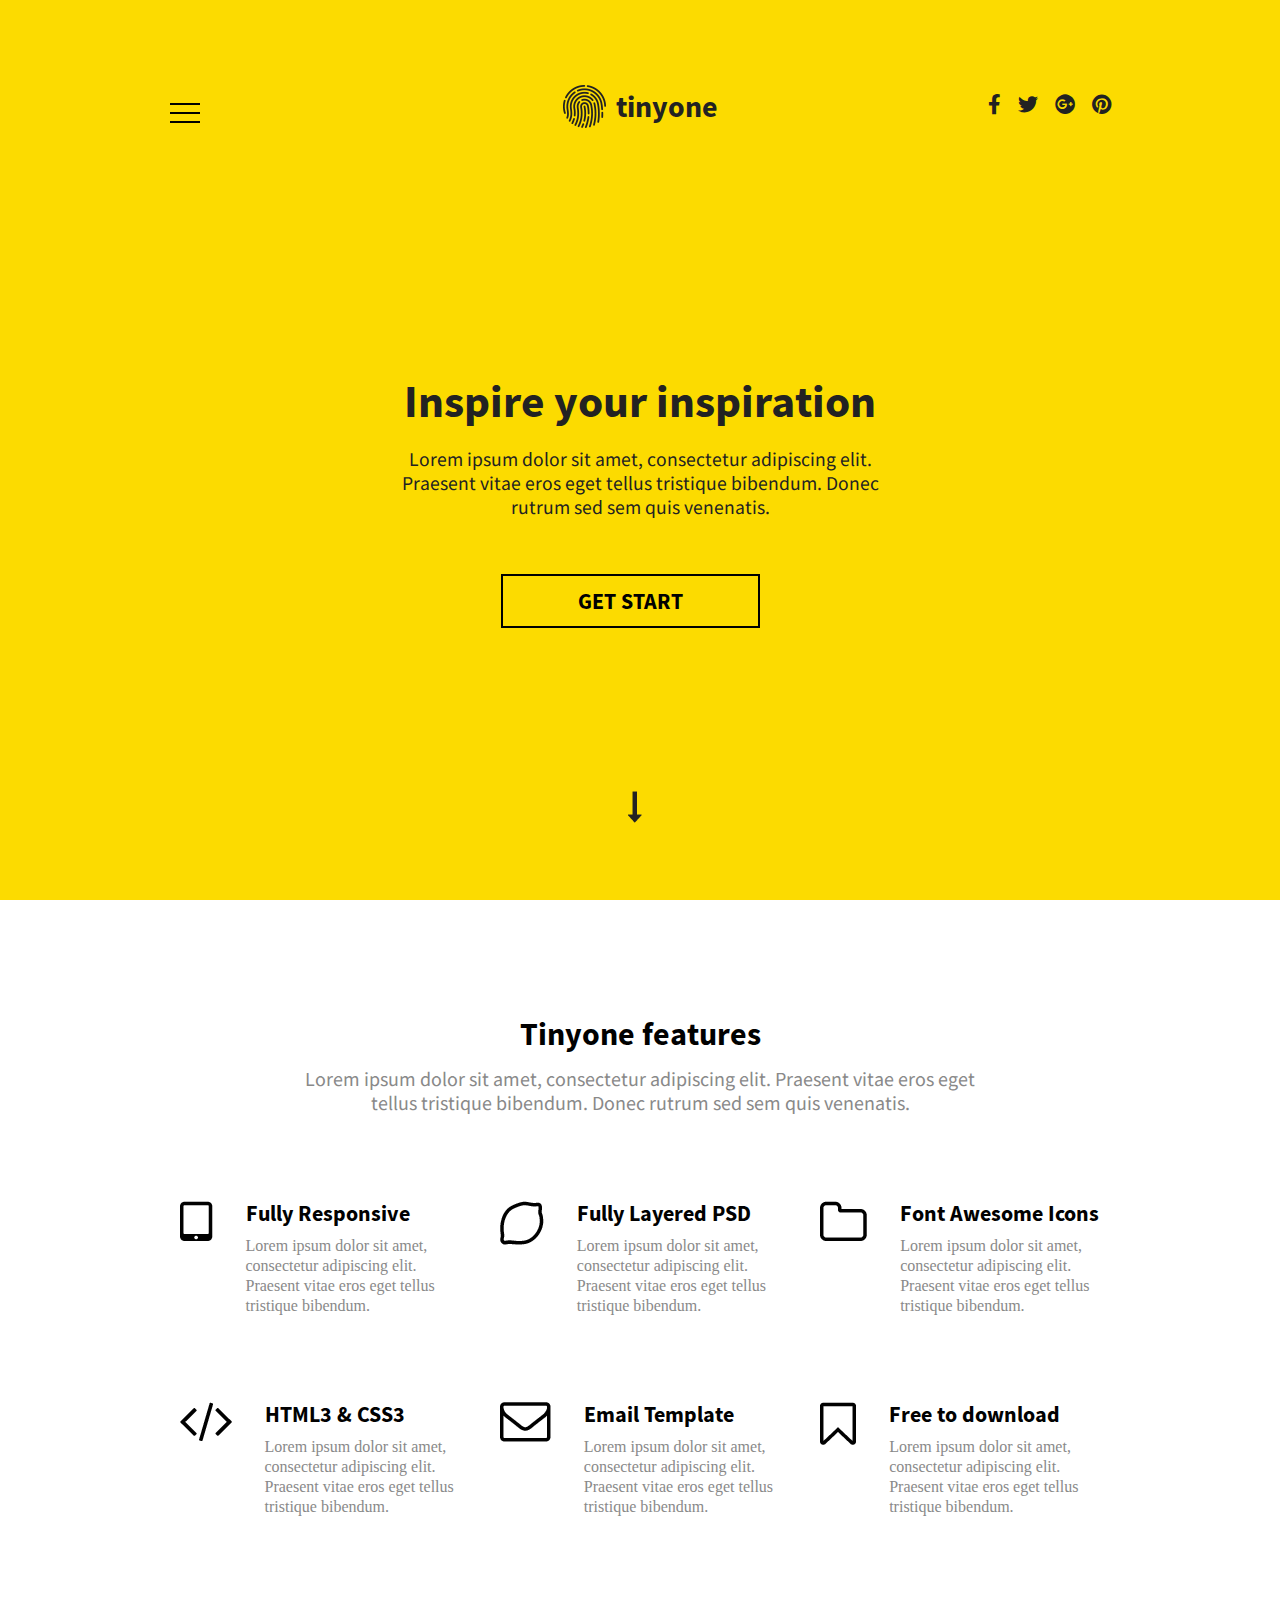
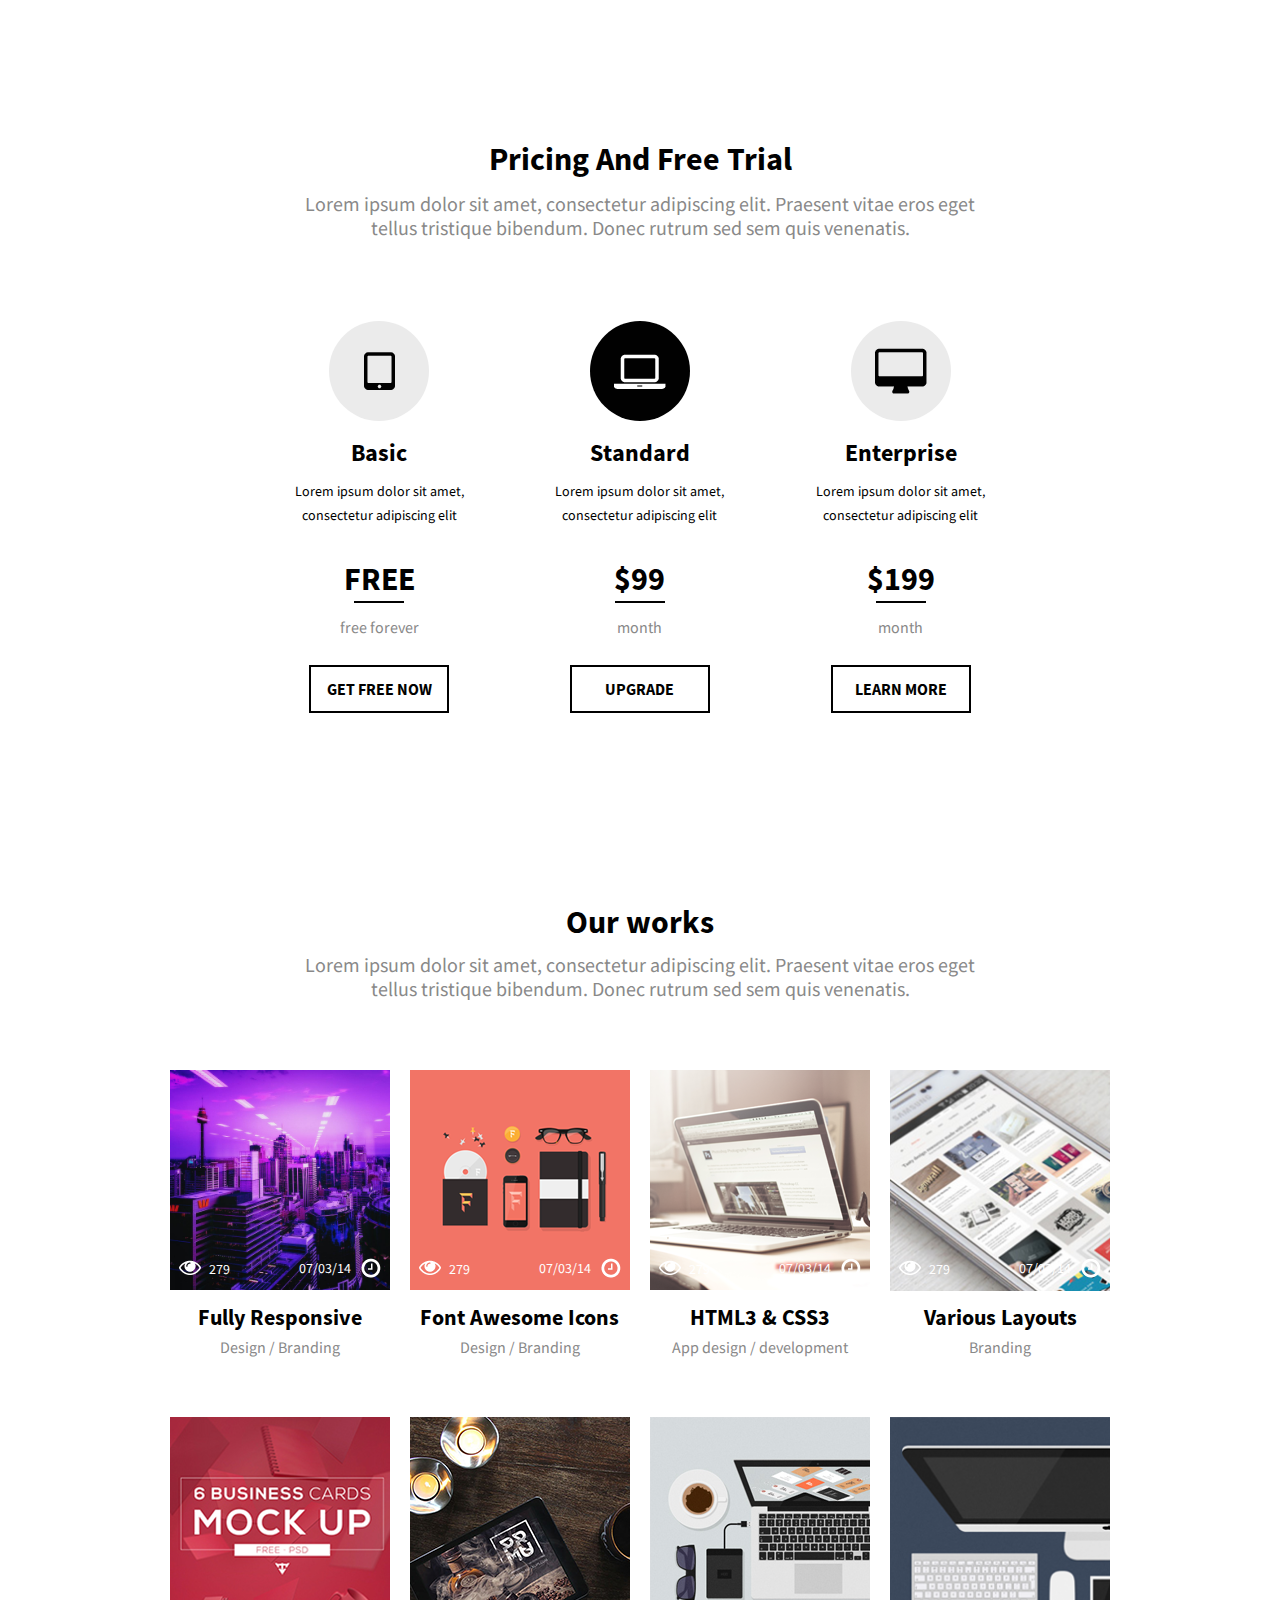
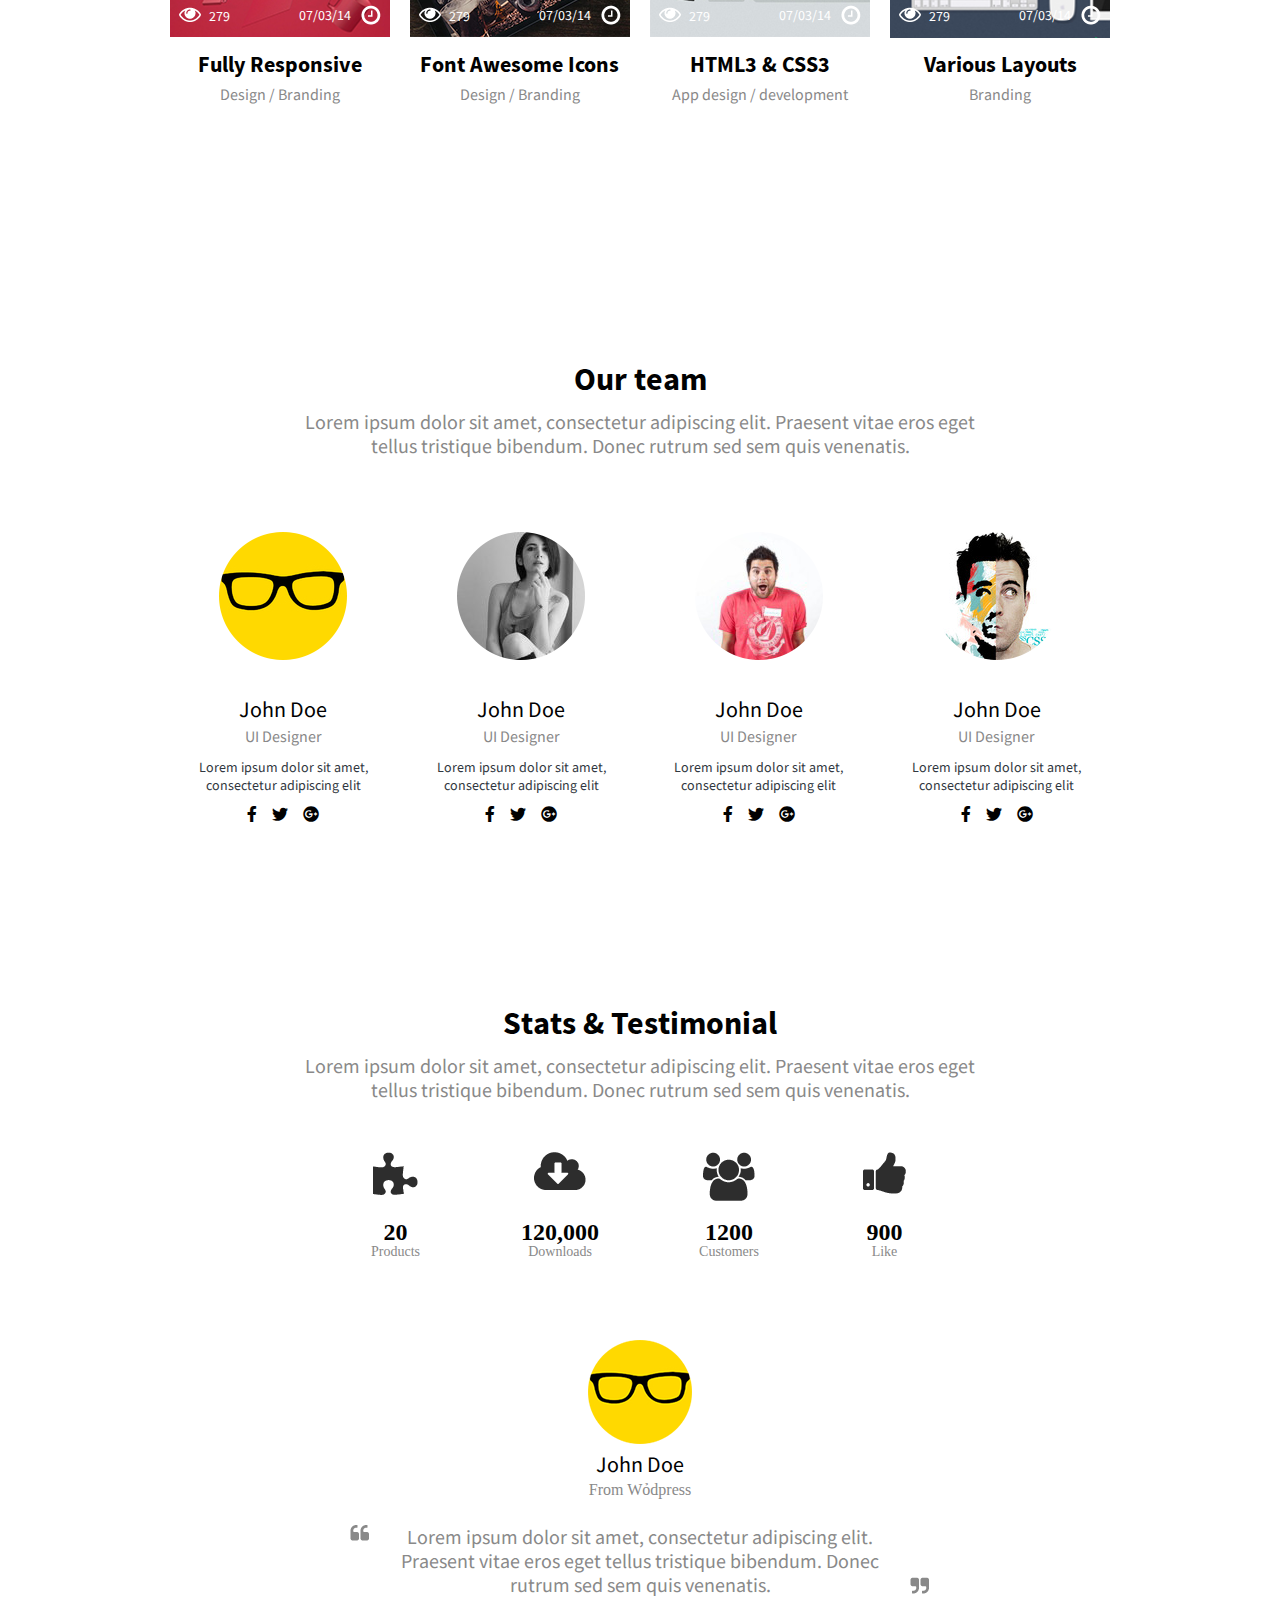
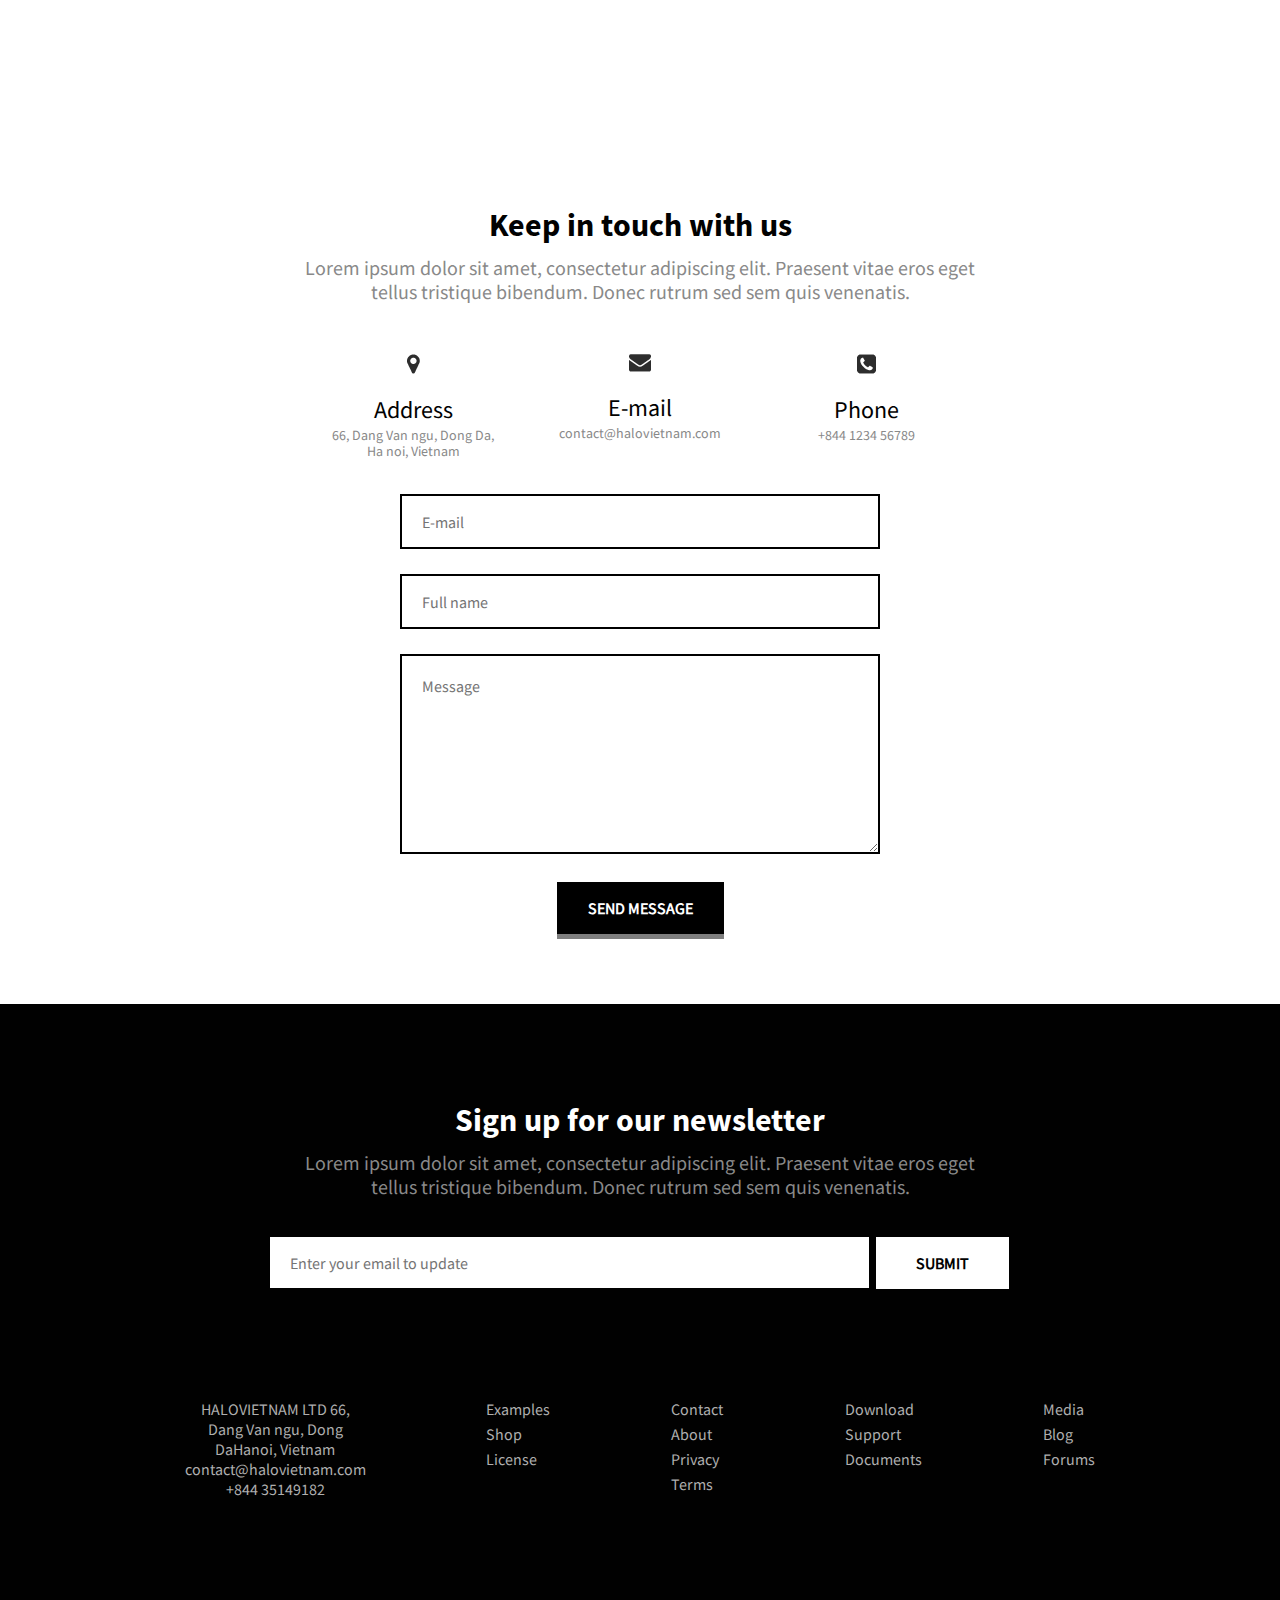
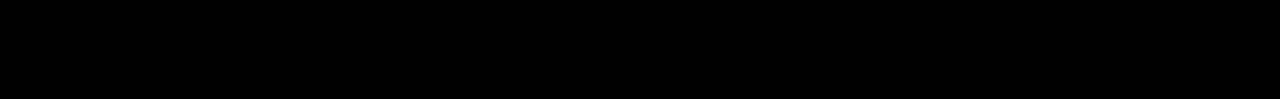
<file: index.html>
<!DOCTYPE html>
<html lang="en">

<head>
   <meta charset="UTF-8">
   <meta name="viewport" content="width=device-width, initial-scale=1.0">
   <title></title>
   <link rel="stylesheet" href="source/css/svgstyle.css">
   <link rel="stylesheet" href="source/css/style.css">
</head>

<body>
   <div class="wrapper">
<header class="header">
   <div class="header__container">
      <div class="header__top">
         <div class="header__row">
            <div class="header__menu menu">
               <div class="header-burger">
                  <span></span>
                  <span></span>
                  <span></span>
               </div>
               <nav class="menu__body">
                  <ul class="menu__list">
                     <li>
                        <a href="#" class="menu__link"></a>
                     </li>
                     <li>
                        <a href="#" class="menu__link"></a>
                     </li>
                     <li>
                        <a href="#" class="menu__link"></a>
                     </li>
                     <li>
                        <a href="#" class="menu__link"></a>
                     </li>
                  </ul>
               </nav>
            </div>
            <div class="header__logo logo">
               <div class="logo__image">
                  <a href="#" class="logo__img">
                     <img src="img/header/01.png" alt="finger">
                  </a>
               </div>

               <a href="#" class="logo__link">
                  tinyone
               </a>
            </div>
            <div class="header-social">
               <ul class="header-social__list">
                  <li>
                     <a href="#" class="header-social__link icon-fb"></a>
                  </li>
                  <li>
                     <a href="#" class="header-social__link icon-tw"></a>
                  </li>
                  <li>
                     <a href="#" class="header-social__link icon-gp"></a>
                  </li>
                  <li>
                     <a href="#" class="header-social__link icon-pin"></a>
                  </li>
               </ul>
            </div>
         </div>
      </div>
      <div class="header-bottom">
         <div class="header-bottom__content">
            <h2 class="header-bottom__title">
               Inspire your inspiration
            </h2>
            <div class="header-bottom__text">
               Lorem ipsum dolor sit amet, consectetur adipiscing elit.
               Praesent vitae eros eget tellus tristique bibendum.
               Donec rutrum sed sem quis venenatis.
            </div>
            <div class="header-bottom__botton ">
               <a href="#bottom" class="header-bottom__btn ">
                  GET START
               </a>
            </div>
         </div>
         <a href="#" class="header-bottom__arrow arrow">
            <img src="img/icon/arrow-down.png" alt="arrow">
         </a>
      </div>
   </div>
</header>      <div class="page">
<section class="category">
   <div class="container">
      <h2 class="category__title title">
         Tinyone features
      </h2>
      <p name="category" class="category__text text">
         Lorem ipsum dolor sit amet, consectetur adipiscing elit.
         Praesent vitae eros eget tellus tristique bibendum.
         Donec rutrum sed sem quis venenatis.
      </p>
      <div class="category__row">
         <div class="category__block block">
            <div class="block__item">
               <a href="#" class="block__icon">
                  <img src="img/category/01.png" alt="#">
               </a>
               <div class="block__content">
                  <a href="#" class="block__title">
                     Fully Responsive
                  </a>
                  <p class="block__text">
                     Lorem ipsum dolor sit amet, consectetur adipiscing elit.
                     Praesent vitae eros eget tellus tristique bibendum.
                  </p>
               </div>
            </div>
         </div>
         <div class="category__block block">
            <div class="block__item">
               <a href="#" class="block__icon">
                  <img src="img/category/02.png" alt="#">
               </a>
               <div class="block__content">
                  <a href="#" class="block__title">
                     Fully Layered PSD
                  </a>
                  <p class="block__text">
                     Lorem ipsum dolor sit amet, consectetur adipiscing elit.
                     Praesent vitae eros eget tellus tristique bibendum.
                  </p>
               </div>
            </div>
         </div>
         <div class="category__block block">
            <div class="block__item">
               <a href="#" class="block__icon">
                  <img src="img/category/03.png" alt="#">
               </a>
               <div class="block__content">
                  <a href="#" class="block__title">
                     Font Awesome Icons
                  </a>
                  <p class="block__text">
                     Lorem ipsum dolor sit amet, consectetur adipiscing elit.
                     Praesent vitae eros eget tellus tristique bibendum.
                  </p>
               </div>
            </div>
         </div>
      </div>
      <div class="category__row">
         <div class="category__block block">
            <div class="block__item">
               <a href="#" class="block__icon">
                  <img src="img/category/04.png" alt="#">
               </a>
               <div class="block__content">
                  <a href="#" class="block__title">
                     HTML3 & CSS3
                  </a>
                  <p class="block__text">
                     Lorem ipsum dolor sit amet, consectetur adipiscing elit.
                     Praesent vitae eros eget tellus tristique bibendum.
                  </p>
               </div>
            </div>
         </div>
         <div class="category__block block">
            <div class="block__item">
               <a href="#" class="block__icon">
                  <img src="img/category/05.png" alt="#">
               </a>
               <div class="block__content">
                  <a href="#" class="block__title">
                     Email Template
                  </a>
                  <p class="block__text">
                     Lorem ipsum dolor sit amet, consectetur adipiscing elit.
                     Praesent vitae eros eget tellus tristique bibendum.
                  </p>
               </div>
            </div>
         </div>
         <div class="category__block block">
            <div class="block__item">
               <a href="#" class="block__icon">
                  <img src="img/category/06.png" alt="#">
               </a>
               <div class="block__content">
                  <a href="#" class="block__title">
                     Free to download
                  </a>
                  <p id="bottom" class="block__text">
                     Lorem ipsum dolor sit amet, consectetur adipiscing elit.
                     Praesent vitae eros eget tellus tristique bibendum.
                  </p>
               </div>
            </div>
         </div>
      </div>
   </div>
</section><section class="pricing">
   <div class="container">
      <h2 class="pricing__title title">
         Pricing And Free Trial
      </h2>
      <p class="pricing__text text">
         Lorem ipsum dolor sit amet, consectetur adipiscing elit.
         Praesent vitae eros eget tellus tristique bibendum.
         Donec rutrum sed sem quis venenatis.
      </p>
      <div class="pricing__container">
         <div class="pricing__row">
            <div class="pricing__column">
               <div class="column__content">
                  <div class="column__icon ibg">
                     <img src="img/pricing/01.png" alt="#">
                  </div>
                  <h3 class="column__title">
                     Basic
                  </h3>
                  <p class="column__text">
                     Lorem ipsum dolor sit amet,
                     consectetur adipiscing elit
                  </p>
                  <a href="#" class="column__link">
                     FREE
                  </a>
                  <span class="column__info">
                     free forever
                  </span>
                  <a href="#" class="column__btn">
                     GET FREE NOW
                  </a>
               </div>
            </div>
            <div class="pricing__column">
               <div class="column__content">
                  <div class="column__icon column__icon-black ibg">
                     <img src="img/pricing/02.png" alt="#">
                  </div>
                  <h3 class="column__title">
                     Standard
                  </h3>
                  <p class="column__text">
                     Lorem ipsum dolor sit amet,
                     consectetur adipiscing elit
                  </p>
                  <a href="#" class="column__link">
                     $99
                  </a>
                  <span class="column__info">
                     month
                  </span>
                  <a href="#" class="column__btn">
                     UPGRADE
                  </a>
               </div>
            </div>
            <div class="pricing__column">
               <div class="column__content">
                  <div class="column__icon ibg">
                     <img src="img/pricing/03.png" alt="#">
                  </div>
                  <h3 class="column__title">
                     Enterprise
                  </h3>
                  <p class="column__text">
                     Lorem ipsum dolor sit amet,
                     consectetur adipiscing elit
                  </p>
                  <a href="#" class="column__link">
                     $199
                  </a>
                  <span class="column__info">
                     month
                  </span>
                  <a href="#" class="column__btn">
                     LEARN MORE
                  </a>
               </div>
            </div>
         </div>
      </div>
   </div>
</section><section class="work">
   <div class="container">
      <h2 class="work__title title">
         Our works
      </h2>
      <p class="work__text text">
         Lorem ipsum dolor sit amet, consectetur adipiscing elit.
         Praesent vitae eros eget tellus tristique bibendum.
         Donec rutrum sed sem quis venenatis.
      </p>
      <div class="work__row work__row_top">
         <div class="work__item item">
            <div class="item__content">
               <div class="item__card card">
                  <span class="card__image">
                     <img src="img/work/03.jpg" alt="#">
                  </span>
                  <a href="#" class="card__plus">

                  </a>
                  <div class="card__info">
                     <div class="card__eye txt">
                        279
                     </div>
                     <div class="card__data txt">
                        07/03/14
                     </div>
                  </div>
               </div>
               <a href="#" class="item__tite">
                  Fully Responsive
               </a>
               <span class="item__text">
                  Design / Branding
               </span>
            </div>
         </div>

         <div class="work__item item">
            <div class="item__content">
               <div class="item__card card">
                  <span class="card__image">
                     <img src="img/work/02.png" alt="#">
                  </span>
                  <a href="#" class="card__plus">

                  </a>
                  <div class="card__info">
                     <div class="card__eye txt">
                        279
                     </div>
                     <div class="card__data txt">
                        07/03/14
                     </div>
                  </div>
               </div>
               <a href="#" class="item__tite">
                  Font Awesome Icons
               </a>
               <span class="item__text">
                  Design / Branding
               </span>
            </div>
         </div>

         <div class="work__item item">
            <div class="item__content">
               <div class="item__card card">
                  <span class="card__image">
                     <img src="img/work/03.png" alt="#">
                  </span>
                  <a href="#" class="card__plus">

                  </a>
                  <div class="card__info">
                     <div class="card__eye txt">
                        279
                     </div>
                     <div class="card__data txt">
                        07/03/14
                     </div>
                  </div>
               </div>
               <a href="#" class="item__tite">
                  HTML3 & CSS3
               </a>
               <span class="item__text">
                  App design / development
               </span>
            </div>
         </div>

         <div class="work__item item">
            <div class="item__content">
               <div class="item__card card">
                  <span class="card__image">
                     <img src="img/work/04.png" alt="#">
                  </span>
                  <a href="#" class="card__plus">

                  </a>
                  <div class="card__info">
                     <div class="card__eye txt">
                        279
                     </div>
                     <div class="card__data txt">
                        07/03/14
                     </div>
                  </div>
               </div>
               <a href="#" class="item__tite">
                  Various Layouts
               </a>
               <span class="item__text">
                  Branding
               </span>
            </div>
         </div>

      </div>

      <div class="work__row work__row_bottom">
         <div class="work__item item">
            <div class="item__content">
               <div class="item__card card">
                  <span class="card__image">
                     <img src="img/work/05.png" alt="#">
                  </span>
                  <a href="#" class="card__plus">

                  </a>
                  <div class="card__info">
                     <div class="card__eye txt">
                        279
                     </div>
                     <div class="card__data txt">
                        07/03/14
                     </div>
                  </div>
               </div>
               <a href="#" class="item__tite">
                  Fully Responsive
               </a>
               <span class="item__text">
                  Design / Branding
               </span>
            </div>
         </div>

         <div class="work__item item">
            <div class="item__content">
               <div class="item__card card">
                  <span class="card__image">
                     <img src="img/work/06.png" alt="#">
                  </span>
                  <a href="#" class="card__plus">

                  </a>
                  <div class="card__info">
                     <div class="card__eye txt">
                        279
                     </div>
                     <div class="card__data txt">
                        07/03/14
                     </div>
                  </div>
               </div>
               <a href="#" class="item__tite">
                  Font Awesome Icons
               </a>
               <span class="item__text">
                  Design / Branding
               </span>
            </div>
         </div>

         <div class="work__item item">
            <div class="item__content">
               <div class="item__card card">
                  <span class="card__image">
                     <img src="img/work/07.png" alt="#">
                  </span>
                  <a href="#" class="card__plus">

                  </a>
                  <div class="card__info">
                     <div class="card__eye txt">
                        279
                     </div>
                     <div class="card__data txt">
                        07/03/14
                     </div>
                  </div>
               </div>
               <a href="#" class="item__tite">
                  HTML3 & CSS3
               </a>
               <span class="item__text">
                  App design / development
               </span>
            </div>
         </div>

         <div class="work__item item">
            <div class="item__content">
               <div class="item__card card">
                  <span class="card__image">
                     <img src="img/work/08.png" alt="#">
                  </span>
                  <a href="#" class="card__plus">

                  </a>
                  <div class="card__info">
                     <div class="card__eye txt">
                        279
                     </div>
                     <div class="card__data txt">
                        07/03/14
                     </div>
                  </div>
               </div>
               <a href="#" class="item__tite">
                  Various Layouts
               </a>
               <span class="item__text">
                  Branding
               </span>
            </div>
         </div>

      </div>
   </div>
</section><section class="team">
   <div class="container">
      <h2 class="team__title title">
         Our team
      </h2>
      <p class="team__text text">
         Lorem ipsum dolor sit amet, consectetur adipiscing elit.
         Praesent vitae eros eget tellus tristique bibendum.
         Donec rutrum sed sem quis venenatis.
      </p>
      <div class="team__row">
         <div class="team__box">
            <div class="box__content">
               <div class="box__image">
                  <img src="img/team/01.png" alt="#">
               </div>
               <h3 class="box__name">
                  John Doe
               </h3>
               <span class="box__post">
                  UI Designer
               </span>
               <p class="box__text">
                  Lorem ipsum dolor sit amet, consectetur adipiscing elit
               </p>
               <div class="box__social">
                  <ul class="box__list">
                     <li>
                        <a href="#" class="box__link icon-fb"></a>
                     </li>
                     <li>
                        <a href="#" class="box__link icon-tw"></a>
                     </li>
                     <li>
                        <a href="#" class="box__link icon-gp"></a>
                     </li>
                  </ul>
               </div>
            </div>
         </div>

         <div class="team__box">
            <div class="box__content">
               <div class="box__image">
                  <img src="img/team/02.png" alt="#">
               </div>
               <h3 class="box__name">
                  John Doe
               </h3>
               <span class="box__post">
                  UI Designer
               </span>
               <p class="box__text">
                  Lorem ipsum dolor sit amet, consectetur adipiscing elit
               </p>
               <div class="box__social">
                  <ul class="box__list">
                     <li>
                        <a href="#" class="box__link icon-fb"></a>
                     </li>
                     <li>
                        <a href="#" class="box__link icon-tw"></a>
                     </li>
                     <li>
                        <a href="#" class="box__link icon-gp"></a>
                     </li>
                  </ul>
               </div>
            </div>
         </div>

         <div class="team__box">
            <div class="box__content">
               <div class="box__image">
                  <img src="img/team/03.png" alt="#">
               </div>
               <h3 class="box__name">
                  John Doe
               </h3>
               <span class="box__post">
                  UI Designer
               </span>
               <p class="box__text">
                  Lorem ipsum dolor sit amet, consectetur adipiscing elit
               </p>
               <div class="box__social">
                  <ul class="box__list">
                     <li>
                        <a href="#" class="box__link icon-fb"></a>
                     </li>
                     <li>
                        <a href="#" class="box__link icon-tw"></a>
                     </li>
                     <li>
                        <a href="#" class="box__link icon-gp"></a>
                     </li>
                  </ul>
               </div>
            </div>
         </div>

         <div class="team__box">
            <div class="box__content">
               <div class="box__image">
                  <img src="img/team/04.png" alt="#">
               </div>
               <h3 class="box__name">
                  John Doe
               </h3>
               <span class="box__post">
                  UI Designer
               </span>
               <p class="box__text">
                  Lorem ipsum dolor sit amet, consectetur adipiscing elit
               </p>
               <div class="box__social">
                  <ul class="box__list">
                     <li>
                        <a href="#" class="box__link icon-fb"></a>
                     </li>
                     <li>
                        <a href="#" class="box__link icon-tw"></a>
                     </li>
                     <li>
                        <a href="#" class="box__link icon-gp"></a>
                     </li>
                  </ul>
               </div>
            </div>
         </div>
      </div>
   </div>
</section><section class="stats">
   <div class="container">
      <h2 class="stats__title title">
         Stats & Testimonial
      </h2>
      <p class="stats__text text">
         Lorem ipsum dolor sit amet, consectetur adipiscing elit.
         Praesent vitae eros eget tellus tristique bibendum.
         Donec rutrum sed sem quis venenatis.
      </p>
      <div class="stats__top">
         <div class="top__row">
            <div class="top__column">
               <div class="top__content">
                  <div class="top__image">
                     <img src="img/stats/01.png" alt="#">
                  </div>
                  <p class="top__number">
                     20
                  </p>
                  <p class="top__text">
                     Products
                  </p>

               </div>
            </div>

            <div class="top__column">
               <div class="top__content">
                  <div class="top__image">
                     <img src="img/stats/02.png" alt="#">
                  </div>
                  <p class="top__number">
                     120,000
                  </p>
                  <p class="top__text">
                     Downloads
                  </p>

               </div>
            </div>

            <div class="top__column">
               <div class="top__content">
                  <div class="top__image">
                     <img src="img/stats/03.png" alt="#">
                  </div>
                  <p class="top__number">
                     1200
                  </p>
                  <p class="top__text">
                     Customers
                  </p>

               </div>
            </div>

            <div class="top__column">
               <div class="top__content">
                  <div class="top__image">
                     <img src="img/stats/04.png" alt="#">
                  </div>
                  <p class="top__number">
                     900
                  </p>
                  <p class="top__text">
                     Like
                  </p>

               </div>
            </div>


         </div>
      </div>
      <div class="stats__bottom">
         <div class="bottom__content">
            <div class="bottom__image">
               <img src="img/stats/face.png" alt="#">
            </div>
            <h2 class="bottom__name">
               John Doe
            </h2>
            <p class="bottom__from">
               From Wỏdpress
            </p>
            <p class="bottom__text">
               Lorem ipsum dolor sit amet, consectetur adipiscing elit.
               Praesent vitae eros eget tellus tristique bibendum.
               Donec rutrum sed sem quis venenatis.
            </p>
         </div>
      </div>

   </div>
</section><section class="form">
   <div class="container">
      <h2 class="form__title title">
         Keep in touch with us
      </h2>
      <p class="form__text text">
         Lorem ipsum dolor sit amet, consectetur adipiscing elit.
         Praesent vitae eros eget tellus tristique bibendum.
         Donec rutrum sed sem quis venenatis.
      </p>
      <div class="form__container">
         <div class="form__row">
            <div class="form__col col">
               <div class="col__content">
                  <div class="col__icon">
                     <img src="img/form/01.png" alt="#">
                  </div>
                  <a href="#" class="col__title">
                     Address
                  </a>
                  <a href="#" class="col__text">
                     66, Dang Van ngu, Dong Da, Ha noi, Vietnam
                  </a>
               </div>
            </div>
            <div class="form__col col">
               <div class="col__content">
                  <div class="col__icon">
                     <img src="img/form/02.png" alt="#">
                  </div>
                  <a href="#" class="col__title">
                     E-mail
                  </a>
                  <a href="#" class="col__text">
                     contact@halovietnam.com
                  </a>
               </div>
            </div>
            <div class="form__col col">
               <div class="col__content">
                  <div class="col__icon">
                     <img src="img/form/03.png" alt="#">
                  </div>
                  <a href="#" class="col__title">
                     Phone
                  </a>
                  <a href="#" class="col__text">
                     +844 1234 56789
                  </a>
               </div>
            </div>
         </div>
         <div class="form__send">
            <div class="form__item">
               <input placeholder="E-mail" id="formEmail" type="text" name="email" class="form__input _req _email ">
            </div>
            <div class="form__item">
               <input placeholder="Full name" id="formName" type="text" name="name" class="form__input _req">
            </div>
            <div class="form__item">
               <textarea placeholder="Message" name="message" id="formMessage" class="form__input"></textarea>
            </div>
            <button type="submit" class="form__buttom">Send Message</button>
         </div>
      </div>
   </div>
</section>      </div>
<footer class="footer">
   <div class="container">
      <h2 class="footer__title ">
         Sign up for our newsletter
      </h2>
      <p class="footer__text text">
         Lorem ipsum dolor sit amet, consectetur adipiscing elit.
         Praesent vitae eros eget tellus tristique bibendum.
         Donec rutrum sed sem quis venenatis.
      </p>
      <div class="footer__submit submit">
         <div class="footer__item footer__item_b">
            <input placeholder="Enter your email to update" id="formEmail" type="text" name="email"
               class="footer__input  ">
         </div>
         <div class="footer__item ">
            <button type="submit" class="footer__buttom">SUBMIT</button>
         </div>
      </div>
      <div class="footer__content">
         <div class="footer__row">
            <div class="footer__column footer__column_l">
               <div class="footer__info">
                  <ul class="info__list">
                     <li>
                        <a href="#" class="info__link"><span>HALOVIETNAM LTD</span>
                           66, Dang Van ngu, Dong DaHanoi, Vietnam</a>
                     </li>
                     <li>
                        <a href="#" class="info__link">contact@halovietnam.com</a>
                     </li>
                     <li>
                        <a href="#" class="info__link">+844 35149182</a>
                     </li>
                  </ul>
               </div>
            </div>
            <div class="footer__column footer__column_r">
               <nav class="menu__body">
                  <ul class="menu__list">
                     <li>
                        <a href="#" class="menu__link">Examples</a>
                     </li>
                     <li>
                        <a href="#" class="menu__link">Shop</a>
                     </li>
                     <li>
                        <a href="#" class="menu__link">License</a>
                     </li>
                  </ul>
                  <ul class="menu__list">
                     <li>
                        <a href="#" class="menu__link">Contact</a>
                     </li>
                     <li>
                        <a href="#" class="menu__link">About</a>
                     </li>
                     <li>
                        <a href="#" class="menu__link">Privacy</a>
                     </li>
                     <li>
                        <a href="#" class="menu__link">Terms</a>
                     </li>
                  </ul>
                  <ul class="menu__list">
                     <li>
                        <a href="#" class="menu__link">Download</a>
                     </li>
                     <li>
                        <a href="#" class="menu__link">Support</a>
                     </li>
                     <li>
                        <a href="#" class="menu__link">Documents</a>
                     </li>
                  </ul>
                  <ul class="menu__list">
                     <li>
                        <a href="#" class="menu__link">Media</a>
                     </li>
                     <li>
                        <a href="#" class="menu__link">Blog</a>
                     </li>
                     <li>
                        <a href="#" class="menu__link">Forums</a>
                     </li>
                  </ul>
               </nav>
            </div>
         </div>
      </div>
   </div>
</footer>   </div>
   <!--Подключаем jQuery-->
   <script src="http://code.jquery.com/jquery-3.4.1.min.js"></script>
   <!--Подключаем слайдер Swiper-->
   <script src="https://unpkg.com/swiper/swiper-bundle.min.js"></script>
   <!--Подключаем файл скриптов-->
   <script src="source/js/script.js"></script>
</body>

</html>
</file>
<file: source/css/svgstyle.css>
@font-face {
  font-family: 'icomoon';
  src:  url('../../fonts/icomoon.eot?u3g0tv');
  src:  url('../../fonts/icomoon.eot?u3g0tv#iefix') format('embedded-opentype'),
    url('../../fonts/icomoon.ttf?u3g0tv') format('truetype'),
    url('../../fonts/icomoon.woff?u3g0tv') format('woff'),
    url('../../fonts/icomoon.svg?u3g0tv#icomoon') format('svg');
  font-weight: normal;
  font-style: normal;
  font-display: block;
}

[class^="icon-"]::before, [class*=" icon-"]::before {
  /* use !important to prevent issues with browser extensions that change fonts */
  font-family: 'icomoon' !important;
  speak: never;
  font-style: normal;
  font-weight: normal;
  font-variant: normal;
  text-transform: none;
  line-height: 1;

  /* Better Font Rendering =========== */
  -webkit-font-smoothing: antialiased;
  -moz-osx-font-smoothing: grayscale;
}

.icon-fb:before {
  content: "\e900";
}
.icon-tw:before {
  content: "\e901";
}
.icon-gp:before {
  content: "\e902";
}
.icon-pin:before {
  content: "\e903";
}
.icon-inv:before {
  content: "\e904";
}
</file>
<file: source/css/style.css>
@charset "UTF-8";
/*Обнуление*/
* {
  padding: 0;
  margin: 0;
  border: 0;
}

*, *:before, *:after {
  -moz-box-sizing: border-box;
  moz-box-sizing: border-box;
  box-sizing: border-box;
}

:focus, :active {
  outline: none;
}

a:focus, a:active {
  outline: none;
}

nav, footer, header, aside {
  display: block;
}

html, body {
  height: 100%;
  width: 100%;
  font-size: 100%;
  line-height: 1;
  font-size: 14px;
  ms-text-size-adjust: 100%;
  moz-text-size-adjust: 100%;
  webkit-text-size-adjust: 100%;
}

input, button, textarea {
  font-family: inherit;
}

input::-ms-clear {
  display: none;
}

button {
  cursor: pointer;
}

button::-moz-focus-inner {
  padding: 0;
  border: 0;
}

a, a:visited {
  text-decoration: none;
}

a:hover {
  text-decoration: none;
}

ul li {
  list-style: none;
}

img {
  vertical-align: top;
}

h1, h2, h3, h4, h5, h6 {
  font-size: inherit;
  font-weight: 400;
}

/*-------------------*/
.header {
  display: flex;
  min-height: 100vh;
  background-color: #fcdb00;
  padding: 60px 0px 52px 0px;
}
.header__container {
  flex: 1 1 auto;
  display: flex;
  justify-content: center;
  text-align: center;
  flex-direction: column;
  width: 100%;
  max-width: 961px;
  margin: 0 auto;
  padding: 0px 10px;
}
.header__top {
  margin-bottom: 250px;
}
@media (max-width: 480px) {
  .header__top {
    margin-bottom: 70px;
  }
}
.header__row {
  display: flex;
  align-items: center;
  justify-content: space-between;
  position: relative;
}
.header-burger {
  display: block;
  position: absolute;
  left: 0;
  top: 18px;
  width: 30px;
  height: 20px;
}
.header-burger span {
  position: absolute;
  left: 0;
  top: 9px;
  width: 100%;
  height: 2px;
  background-color: #000000;
}
.header-burger span:first-child {
  top: 0;
}
.header-burger span:last-child {
  bottom: 0;
  top: auto;
}
@media (max-width: 480px) {
  .header-burger {
    top: -48px;
  }
}

.logo {
  display: flex;
  align-items: center;
  padding: 0px 0px 0px 141px;
}
@media (max-width: 767px) {
  .logo {
    padding: 0px 0px 0px 100px;
  }
}
@media (max-width: 480px) {
  .logo {
    padding: 0px 0px 0px 0px;
    position: absolute;
    left: 0;
  }
}
.logo img {
  max-width: 100%;
  object-fit: cover;
  margin: 0px 10px 0px 0px;
}
.logo__link {
  color: #222222;
  font-family: "Conv_SourceSansPro-Bold";
  font-size: 30px;
  font-weight: 700;
  line-height: 20px;
  text-align: center;
}

.header-social__list {
  display: flex;
}
.header-social__list li {
  margin: 0px 0px 0px 17px;
}
.header-social__link {
  color: #222222;
  font-size: 20px;
  font-weight: 400;
  line-height: 32px;
  text-align: center;
}

.header-bottom {
  display: flex;
  justify-content: center;
  align-items: center;
  flex-direction: column;
}
.header-bottom__title {
  color: #222222;
  font-family: "Conv_SourceSansPro-Bold";
  font-size: calc(22px + 26 * (100vw/1415));
  font-weight: 700;
  margin-bottom: 24px;
}
@media (max-width: 767px) {
  .header-bottom__title {
    font-size: calc(22px + (26 + 26 * 0.7) * ((100vw -320px) / 1415px));
  }
}
.header-bottom__text {
  width: 488px;
  margin: 0 auto;
  height: 67px;
  color: #222222;
  font-size: 20px;
  font-size: calc(16px + 4 * (100vw/1415));
  font-weight: 400;
  line-height: 24px;
  text-align: center;
  font-family: "Conv_SourceSansPro-Regular";
  margin-bottom: 60px;
}
@media (max-width: 767px) {
  .header-bottom__text {
    width: auto;
    font-size: calc(16px + (4 + 4 * 0.7) * ((100vw -320px) / 1415px));
  }
}
.header-bottom__botton {
  text-align: center;
  padding: 0px 20px 0px 0px;
  margin-bottom: 160px;
}
@media (max-width: 480px) {
  .header-bottom__botton {
    padding: 50px 20px 0px 0px;
    margin-bottom: 100px;
  }
}
.header-bottom__btn {
  color: #010101;
  font-family: "Conv_SourceSansPro-Bold";
  font-size: 22px;
  font-weight: 700;
  line-height: 24px;
  border: 2px solid #000000;
  padding: 13px 75px;
  display: inline-block;
  transition: all 0.3s ease-in-out;
  position: relative;
  overflow: hidden;
}
.header-bottom__btn:before {
  content: "";
  background-color: rgba(255, 255, 255, 0.5);
  height: 100%;
  width: 3em;
  display: block;
  position: absolute;
  top: 0;
  left: -4.5em;
  transform: skewX(-45deg) translateX(0);
  transition: none;
}
.header-bottom__btn:hover {
  background-color: #fcdb00;
  color: #000;
}
.header-bottom__btn:hover:before {
  transform: skewX(-45deg) translateX(18.5em);
  transition: all 0.8s ease-in-out;
}
.header-bottom__arrow {
  padding: 0px 10px 0px 0px;
  animation: arrow 2s linear infinite;
}

@keyframes arrow {
  0% {
    transform: translate(0px, 0px);
  }
  50% {
    transform: translate(0px, 20px);
  }
  100% {
    transform: translate(0px, 0px);
  }
}
.category {
  padding: 118px 0px 150px 0px;
}
@media (max-width: 767px) {
  .category {
    padding: 50px 0px 50px 0px;
  }
}
.category__title {
  margin-bottom: 17px;
}
.category__text {
  width: 716px;
  margin: 0px auto 86px auto;
}
@media (max-width: 992px) {
  .category__text {
    width: auto;
  }
}
.category__row {
  display: flex;
  margin: 0px -10px 86px -10px;
}
.category__row:last-child {
  margin-bottom: 0px;
}
@media (max-width: 992px) {
  .category__row {
    flex-wrap: wrap;
  }
}
.category__block {
  display: flex;
  flex: 0 1 33.333%;
  padding: 0px 10px;
}
@media (max-width: 992px) {
  .category__block {
    flex: 0 1 50%;
    margin-bottom: 50px;
  }
}
@media (max-width: 767px) {
  .category__block {
    flex: 0 1 100%;
  }
}

.block__item {
  display: flex;
  padding: 0px 10px;
}
.block__icon {
  margin: 0px 33px 0px 0px;
}
.block__content {
  display: flex;
  flex-direction: column;
}
.block__title {
  color: #010101;
  font-family: "Conv_SourceSansPro-Bold";
  font-size: 22px;
  font-weight: 700;
  line-height: 24px;
  text-align: left;
  margin-bottom: 11px;
}
.block__text {
  color: #898989;
  font-family: "Source Sans Pro";
  font-size: 16px;
  font-weight: 400;
  line-height: 20px;
  text-align: left;
  flex: 1 1 auto;
}

.pricing {
  padding: 76px 0px 150px 0px;
}
.pricing__title {
  margin: 0px 0px 17px 0px;
}
.pricing__text {
  width: 716px;
  margin: 0px auto 81px auto;
}
@media (max-width: 767px) {
  .pricing__text {
    width: auto;
  }
}
.pricing__container {
  max-width: 722px;
  margin: 0 auto;
}
.pricing__row {
  display: flex;
  margin: 0px -30px;
}
@media (max-width: 767px) {
  .pricing__row {
    flex-wrap: wrap;
  }
}
.pricing__column {
  display: flex;
  flex: 0 1 33.333%;
  padding: 0px 30px;
}
@media (max-width: 767px) {
  .pricing__column {
    flex: 0 1 40%;
    margin-bottom: 80px;
  }
  .pricing__column:last-child {
    margin-bottom: 0;
  }
}
@media (max-width: 600px) {
  .pricing__column {
    flex: 0 1 50%;
  }
}
@media (max-width: 490px) {
  .pricing__column {
    flex: 0 1 100%;
    justify-content: center;
  }
}

.column__content {
  display: flex;
  flex-direction: column;
}
@media (max-width: 490px) {
  .column__content {
    padding-bottom: 20px;
    border-bottom: 1px solid rgba(1, 1, 1, 0.5);
  }
}
.column__icon {
  display: block;
  height: 100px;
  width: 100px;
  margin: 0px auto 20px auto;
  text-align: center;
  background-position: center;
  background-color: #ebebeb;
  border-radius: 50%;
  position: relative;
}
.column__icon-black {
  background-color: #010101;
}
.column__title {
  color: #010101;
  font-family: "Conv_SourceSansPro-Bold";
  font-size: 24px;
  font-weight: 700;
  line-height: 24px;
  text-align: center;
  margin-bottom: 14px;
}
.column__text {
  font-family: "Conv_SourceSansPro-Regular";
  flex: 1 1 auto;
  font-size: 14px;
  font-weight: 400;
  line-height: 24px;
  text-align: center;
  margin-bottom: 40px;
  padding: 0px 15px;
}
.column__link {
  display: block;
  color: #010101;
  font-family: "Conv_SourceSansPro-Bold";
  font-size: 32px;
  font-weight: 700;
  line-height: 24px;
  text-align: center;
  text-transform: uppercase;
  padding-bottom: 12px;
  position: relative;
}
.column__link:after {
  content: "";
  position: absolute;
  left: 50%;
  bottom: 0;
  width: 50px;
  height: 2px;
  transform: translate(-50%, 0);
  background-color: #010101;
}
.column__info {
  display: block;
  color: #898989;
  font-family: "Conv_SourceSansPro-Regular";
  font-size: 16px;
  font-weight: 400;
  line-height: 48px;
  text-align: center;
  margin-bottom: 14px;
}
.column__btn {
  display: block;
  color: #010101;
  font-family: "Conv_SourceSansPro-Bold";
  font-size: 16px;
  font-weight: 700;
  line-height: 24px;
  text-align: center;
  text-transform: uppercase;
  border: 2px solid #000000;
  width: 140px;
  margin: 0 auto;
  padding: 10px 0;
}
.column__btn:hover {
  transition: all 0.4s ease 0s;
  color: #ffffff;
  background-color: #010101;
}

.work {
  padding: 43px 0px 200px 0px;
}
@media (max-width: 767px) {
  .work {
    padding: 0px 0px 50px 0px;
  }
}
.work__title {
  margin-bottom: 15px;
}
.work__text {
  width: 716px;
  margin: 0px auto 69px auto;
}
@media (max-width: 767px) {
  .work__text {
    width: auto;
  }
}
.work__row {
  display: flex;
  margin: 0px -10px;
}
@media (max-width: 992px) {
  .work__row {
    flex-wrap: wrap;
  }
}
.work__row_top {
  margin-bottom: 60px;
}
@media (max-width: 992px) {
  .work__row_top {
    margin-bottom: 0px;
  }
}
.work__item {
  flex: 0 1 25%;
  padding: 0px 10px;
}
@media (max-width: 992px) {
  .work__item {
    flex: 0 1 50%;
    margin-bottom: 50px;
  }
}
@media (max-width: 500px) {
  .work__item {
    flex: 0 1 100%;
  }
}

.item__content {
  display: flex;
  flex-direction: column;
  align-items: center;
}
.item__tite {
  color: #010101;
  font-family: "Conv_SourceSansPro-Bold";
  font-size: 22px;
  font-weight: 700;
  line-height: 24px;
  text-align: center;
  margin-bottom: 8px;
}
.item__text {
  color: #898989;
  font-family: "Conv_SourceSansPro-Regular";
  font-size: 16px;
  font-weight: 400;
  line-height: 20px;
  text-align: center;
}
.item .card {
  position: relative;
  margin-bottom: 15px;
}
.item .card__link {
  width: 220px;
  height: 220px;
}
.item .card__image {
  display: block;
  width: 220px;
  height: 220px;
}
.item .card__image img {
  max-width: 100%;
  object-fit: cover;
}
.item .card__plus {
  background: url("../../img/work/plus.png") no-repeat;
  background-position: center;
  position: absolute;
  width: 100%;
  height: 100%;
  top: 50%;
  left: 50%;
  margin-right: -50%;
  transform: translate(-50%, -50%);
  opacity: 0;
  background-color: #222222;
  visibility: hidden;
}
.item .card__info {
  position: absolute;
  left: 0;
  bottom: 0;
  width: 100%;
  height: 10%;
  display: flex;
  justify-content: space-between;
  align-items: flex-end;
  padding: 0px 9px 12px 9px;
}
.item .card__eye {
  background: url("../../img/work/eye_icon.png") no-repeat;
  padding: 0px 0px 0px 30px;
}
.item .card__data {
  display: block;
  background: url("../../img/work/clock_icon.png") no-repeat;
  background-position: 100% 0;
  padding: 1px 30px 1px 0px;
}

.card:hover .card__plus {
  opacity: 1;
  visibility: visible;
  transition: all 0.5s ease 0s;
}

.team {
  padding: 59px 0px 0px 0px;
}
@media (max-width: 992px) {
  .team {
    padding: 0px 0px 50px 0px;
  }
}
.team__title {
  margin-bottom: 15px;
}
.team__text {
  width: 716px;
  margin: 0px auto 74px auto;
}
@media (max-width: 767px) {
  .team__text {
    width: auto;
  }
}
.team__row {
  display: flex;
  margin: 0px -5px;
}
@media (max-width: 992px) {
  .team__row {
    flex-wrap: wrap;
  }
}
.team__box {
  flex: 0 1 25%;
  padding: 0px 15px;
}
@media (max-width: 992px) {
  .team__box {
    flex: 0 1 50%;
    margin-bottom: 80px;
  }
}
@media (max-width: 500px) {
  .team__box {
    flex: 0 1 100%;
  }
}

.box__content {
  display: flex;
  flex-direction: column;
  align-items: center;
}
@media (max-width: 500px) {
  .box__content {
    padding-bottom: 20px;
    border-bottom: 1px solid rgba(1, 1, 1, 0.5);
  }
}
.box__image {
  margin-bottom: 37px;
}
.box__name {
  color: #010101;
  font-family: "Conv_SourceSansPro-Regular";
  font-size: 22px;
  font-weight: 400;
  line-height: 24px;
  text-align: center;
  margin-bottom: 5px;
}
.box__post {
  color: #898989;
  font-family: "Conv_SourceSansPro-Regular";
  font-size: 16px;
  font-weight: 400;
  line-height: 20px;
  text-align: center;
  margin-bottom: 12px;
}
.box__text {
  color: #313841;
  font-family: "Conv_SourceSansPro-Regular";
  font-size: 14px;
  font-weight: 400;
  line-height: 18px;
  text-align: center;
  margin-bottom: 12px;
  padding: 0px 10px;
}
.box__list {
  display: flex;
}
.box__list li {
  margin: 0px 15px 0px 0px;
}
.box__list li:last-child {
  margin: 0px 0px 0px 0px;
}

.box__link {
  color: #010101;
  font-size: 16px;
  font-weight: 400;
  line-height: 18px;
}

.stats {
  padding: 182px 0px 100px 0px;
}
@media (max-width: 767px) {
  .stats {
    padding: 0px 0px 100px 0px;
  }
}
.stats__title {
  margin-bottom: 15px;
}
.stats__text {
  width: 716px;
  margin: 0px auto 50px auto;
}
@media (max-width: 767px) {
  .stats__text {
    width: auto;
  }
}
.stats__top {
  max-width: 540px;
  margin: 0px auto 80px auto;
}
@media (max-width: 767px) {
  .stats__top {
    margin-bottom: 30px;
  }
}

.top__row {
  display: flex;
  margin: 0px -50px;
}
@media (max-width: 767px) {
  .top__row {
    flex-wrap: wrap;
  }
}
.top__column {
  display: flex;
  justify-content: center;
  flex: 0 1 25%;
  padding: 0px 50px;
}
@media (max-width: 767px) {
  .top__column {
    flex: 0 1 50%;
    margin-bottom: 80px;
  }
}
@media (max-width: 500px) {
  .top__column {
    flex: 0 1 100%;
  }
}
.top__content {
  display: flex;
  flex-direction: column;
}
.top__image {
  flex: 1 1 auto;
  display: block;
  text-align: center;
  margin-bottom: 19px;
}
.top__number {
  color: #010101;
  font-family: "Source Sans Pro";
  font-size: 24px;
  font-weight: 700;
  line-height: 24px;
  text-align: center;
}
.top__text {
  color: #898989;
  font-family: "Source Sans Pro";
  font-size: 14px;
  font-weight: 400;
  line-height: 16px;
  text-align: center;
}

.stats__bottom {
  display: flex;
  justify-content: center;
  align-items: center;
}

.bottom__content {
  padding: 0px 10px;
}
.bottom__image {
  display: block;
  text-align: center;
  margin-bottom: 8px;
}
.bottom__name {
  color: #010101;
  font-family: "Conv_SourceSansPro-Regular";
  font-size: 22px;
  font-weight: 400;
  line-height: 24px;
  text-align: center;
  margin-bottom: 4px;
}
.bottom__from {
  color: #898989;
  font-family: "Source Sans Pro";
  font-size: 16px;
  font-weight: 400;
  line-height: 20px;
  text-align: center;
  margin-bottom: 25px;
}
.bottom__text {
  position: relative;
  width: 580px;
  color: #898989;
  font-family: "Conv_SourceSansPro-Regular";
  font-size: 20px;
  font-weight: 400;
  line-height: 24px;
  text-align: center;
  padding: 0px 40px;
}
.bottom__text:before {
  content: "";
  background: url("../../img/stats/quote-left.png") no-repeat;
  position: absolute;
  left: 0;
  top: 0;
  width: 20px;
  height: 20px;
}
.bottom__text:after {
  content: "";
  background: url("../../img/stats/quote-right.png") no-repeat;
  position: absolute;
  right: 0;
  bottom: 0;
  width: 20px;
  height: 20px;
}
@media (max-width: 767px) {
  .bottom__text {
    width: auto;
  }
}

.form {
  padding: 112px 0px 70px 0px;
}
@media (max-width: 767px) {
  .form {
    padding: 50px 0px 70px 0px;
  }
}
.form__title {
  margin-bottom: 15px;
}
.form__text {
  width: 716px;
  margin: 0px auto 50px auto;
}
@media (max-width: 767px) {
  .form__text {
    width: auto;
  }
}
.form__container {
  max-width: 600px;
  margin: 0 auto;
}
.form__row {
  display: flex;
  margin: 0px -40px;
}
@media (max-width: 767px) {
  .form__row {
    flex-wrap: wrap;
  }
}
.form__col {
  flex: 0 1 33.333%;
  padding: 0px 25px;
}
@media (max-width: 767px) {
  .form__col {
    flex: 0 1 100%;
    margin-bottom: 30px;
  }
}
.form__send {
  display: flex;
  justify-content: center;
  align-items: center;
  flex-direction: column;
  margin: 35px 0px 0px 0px;
}
.form__item {
  width: 480px;
  margin: 0 auto;
}
@media (max-width: 500px) {
  .form__item {
    width: 300px;
  }
}
.form__input {
  width: 100%;
  height: 55px;
  border: 2px solid #000000;
  padding: 20px;
  color: #898989;
  font-family: "Conv_SourceSansPro-Regular";
  font-size: 16px;
  font-weight: 400;
  line-height: 20px;
  text-align: left;
  margin-bottom: 25px;
}
.form__buttom {
  color: #ffffff;
  font-family: "Conv_SourceSansPro-Regular";
  font-size: 16px;
  font-weight: 700;
  line-height: 24px;
  text-transform: uppercase;
  background-color: #000000;
  border: 1px solid #010101;
  padding: 13px 30px;
  box-shadow: 0 5px 0 rgba(0, 0, 0, 0.5);
  position: relative;
  top: 0;
}
.form__buttom:active {
  box-shadow: 0 2px 0 rgba(0, 0, 0, 0.5);
  top: 3px;
}

.col__content {
  display: flex;
  flex-direction: column;
  align-items: center;
}
.col__icon {
  margin-bottom: 24px;
}
.col__title {
  color: #010101;
  font-family: "Conv_SourceSansPro-Regular";
  font-size: 24px;
  font-weight: 400;
  line-height: 24px;
  text-align: center;
  margin-bottom: 5px;
}
.col__text {
  color: #898989;
  font-family: "Conv_SourceSansPro-Regular";
  font-size: 14px;
  font-weight: 400;
  line-height: 16px;
  text-align: center;
}

textarea.form__input {
  min-height: 200px;
  resize: vertical;
  padding: 20px;
}
@media (max-width: 500px) {
  textarea.form__input {
    min-height: 100px;
  }
}

.footer {
  padding: 100px 0px 200px 0px;
  background-color: #010101;
}
.footer__title {
  color: #ffffff;
  font-family: "Conv_SourceSansPro-Bold";
  font-size: 32px;
  font-weight: 700;
  line-height: 32px;
  text-align: center;
  margin-bottom: 15px;
}
.footer__text {
  width: 716px;
  margin: 0px auto 38px auto;
}
@media (max-width: 767px) {
  .footer__text {
    width: auto;
  }
}
.footer__submit {
  display: flex;
  max-width: 740px;
  margin: 0px auto 110px auto;
}
@media (max-width: 400px) {
  .footer__submit {
    margin: 0px auto 50px auto;
  }
}
.footer__item_b {
  flex: 0 1 81%;
  margin: 0px 7px 0px 0px;
}
.footer__input {
  width: 100%;
  height: 51px;
  background-color: #ffffff;
  padding: 20px;
  color: #898989;
  font-family: "Conv_SourceSansPro-Regular";
  font-size: 16px;
  font-weight: 400;
  line-height: 20px;
  text-align: left;
  margin: 0px 10px 0px 0px;
}
@media (max-width: 500px) {
  .footer__input {
    height: 30px;
  }
}
.footer__buttom {
  color: #010101;
  font-family: "Conv_SourceSansPro-Regular";
  font-size: 16px;
  font-weight: 700;
  line-height: 24px;
  text-align: center;
  text-transform: uppercase;
  align-self: center;
  padding: 14px 40px;
  background-color: #ffffff;
}
.footer__buttom:hover {
  animation: blinds 0.75s linear forwards;
  background: linear-gradient(0deg, #FFD700 25%, transparent 25%) 0 0/0.5em 0.5em, linear-gradient(0deg, #010101 50%, transparent 50%) 0 0/1em 1em;
  color: white;
}
@media (max-width: 500px) {
  .footer__buttom {
    padding: 8px 30px;
  }
}
.footer__row {
  display: flex;
  margin: 0px -45px;
}
@media (max-width: 992px) {
  .footer__row {
    margin: 0px -30px;
  }
}
@media (max-width: 767px) {
  .footer__row {
    flex-wrap: wrap;
    justify-content: center;
    margin: 0px 0px;
  }
}
.footer__column {
  padding: 0px 60px;
}
@media (max-width: 992px) {
  .footer__column {
    padding: 0px 30px;
  }
}
@media (max-width: 767px) {
  .footer__column {
    padding: 0px 0px;
  }
}
.footer__column_l {
  flex: 0 1 20%;
}
@media (max-width: 767px) {
  .footer__column_l {
    order: 2;
    flex: 0 1 100%;
  }
}
.footer__column_r {
  flex: 0 1 80%;
  display: flex;
  justify-content: center;
}
@media (max-width: 767px) {
  .footer__column_r {
    margin-bottom: 50px;
    flex: 0 1 100%;
  }
}
.info__list {
  text-align: center;
}
.info__link {
  color: #aeaeae;
  font-family: "Conv_SourceSansPro-Regular";
  font-size: 16px;
  font-weight: 400;
  line-height: 20px;
  text-align: left;
}

.menu__body {
  display: flex;
  flex: 1 1 auto;
  justify-content: space-between;
  margin: 0px -50px;
}
@media (max-width: 1200px) {
  .menu__body {
    margin: 0px -10px;
  }
}
@media (max-width: 992px) {
  .menu__body {
    margin: 0px auto;
  }
}
@media (max-width: 767px) {
  .menu__body {
    flex-wrap: wrap;
    justify-content: center;
    align-items: flex-start;
    flex: 1 1 100%;
  }
}
.menu__list {
  padding: 0px 50px;
}
@media (max-width: 1200px) {
  .menu__list {
    padding: 0px 10px;
  }
}
.menu__list li {
  margin-bottom: 5px;
}
@media (max-width: 767px) {
  .menu__list li {
    margin-bottom: 15px;
  }
}
@media (max-width: 992px) {
  .menu__list {
    padding: 0px 0px;
  }
}
@media (max-width: 767px) {
  .menu__list {
    display: flex;
    flex-direction: column;
    align-items: center;
    flex: 0 1 100%;
    margin-bottom: 30px;
  }
}
.menu__link {
  color: #aeaeae;
  font-family: "Conv_SourceSansPro-Regular";
  font-size: 16px;
  font-weight: 400;
  line-height: 20px;
  text-align: left;
}
@media (max-width: 767px) {
  .menu__link {
    font-size: 20px;
  }
}

@keyframes blinds {
  100% {
    background-position: 0 0, 0 -3em;
    background-size: 0 0, 1em 6em;
  }
}
@font-face {
  font-family: "Conv_SourceSansPro-Bold";
  src: url("../../fonts/SourceSansPro-Bold.eot");
  src: local("☺"), url("../../fonts/SourceSansPro-Bold.woff") format("woff"), url("../../fonts/SourceSansPro-Bold.ttf") format("truetype"), url("../../fonts/SourceSansPro-Bold.svg") format("svg");
  font-weight: normal;
  font-style: normal;
}
@font-face {
  font-family: "Conv_SourceSansPro-Regular";
  src: url("../../fonts/SourceSansPro-Regular.eot");
  src: local("☺"), url("../../fonts/SourceSansPro-Regular.woff") format("woff"), url("../../fonts/SourceSansPro-Regular.ttf") format("truetype"), url("../../fonts/SourceSansPro-Regular.svg") format("svg");
  font-weight: normal;
  font-style: normal;
}
body.lock {
  overflow: hidden;
  font-family: "Conv_SourceSansPro-Regular";
}

.wrapper {
  min-height: 100vh;
  display: flex;
  flex-direction: column;
  overflow: hidden;
}

.ibg {
  background-position: center;
  background-repeat: no-repeat;
}
.ibg img {
  display: none;
}

.container {
  max-width: 961px;
  margin: 0 auto;
  padding: 0px 10px;
  flex: 1 1 auto;
}

.title {
  color: #010101;
  font-family: "Conv_SourceSansPro-Bold";
  font-size: 32px;
  font-weight: 700;
  line-height: 32px;
  text-align: center;
}

.text {
  color: #898989;
  font-family: "Conv_SourceSansPro-Regular";
  font-size: 20px;
  font-weight: 400;
  line-height: 24px;
  text-align: center;
}

.txt {
  color: #ffffff;
  font-family: "Conv_SourceSansPro-Regular";
  font-size: 14px;
  font-weight: 400;
  line-height: 18px;
}
</file>
